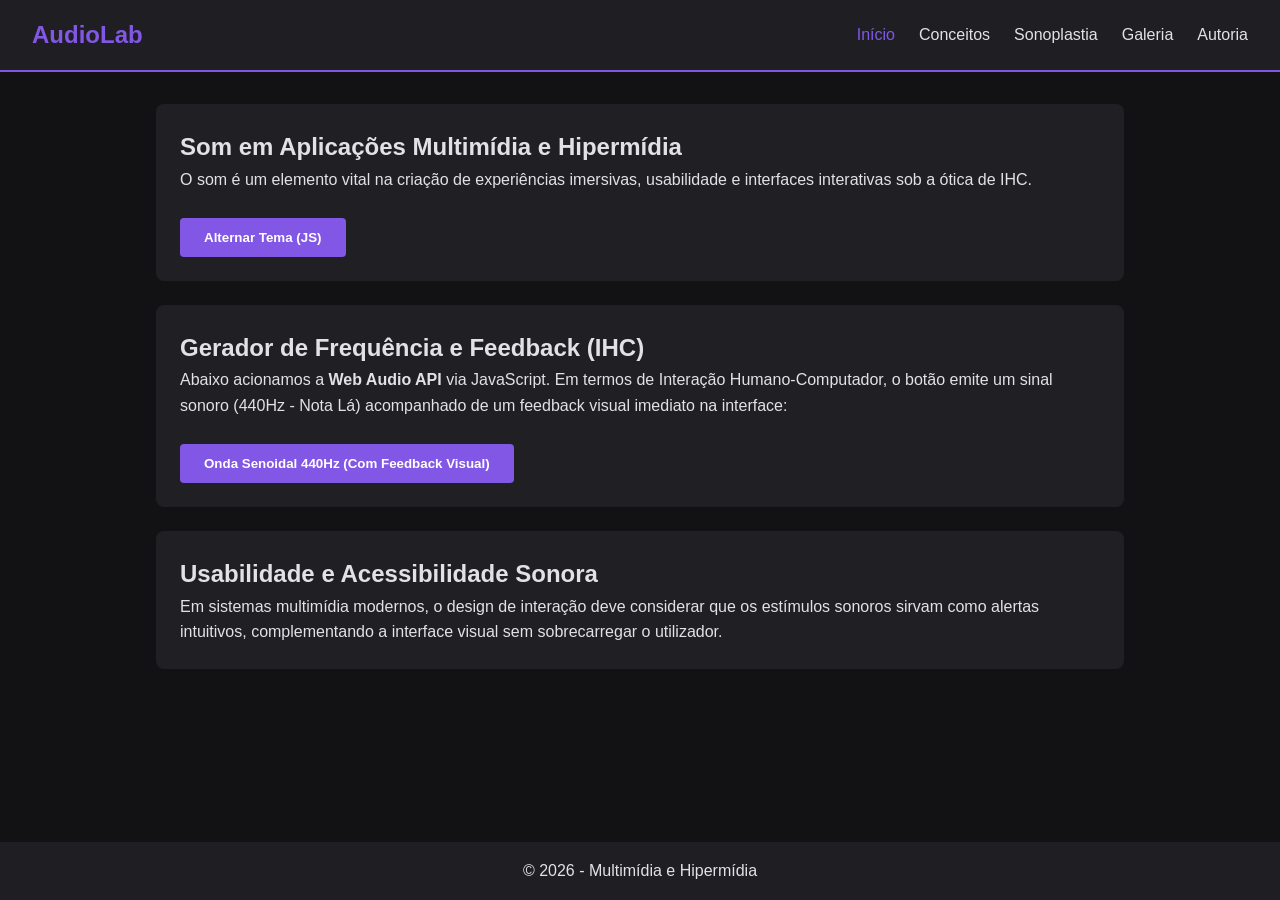
<file: index.html>
<!DOCTYPE html>
<html lang="pt-BR">
<head>
    <meta charset="UTF-8">
    <meta name="viewport" content="width=device-width, initial-scale=1.0">
    <title>Início - Som em Multimídia</title>
    <link rel="stylesheet" href="css/style.css">
</head>
<body>
    <header>
        <div class="logo">AudioLab</div>
        <nav>
            <ul>
                <li><a href="index.html">Início</a></li>
                <li><a href="introducao.html">Conceitos</a></li>
                <li><a href="sonoplastia.html">Sonoplastia</a></li>
                <li><a href="galeria.html">Galeria</a></li>
                <li><a href="autor.html">Autoria</a></li>
            </ul>
        </nav>
    </header>
    <main>
        <section class="card">
            <h1>Som em Aplicações Multimídia e Hipermídia</h1>
            <p>O som é um elemento vital na criação de experiências imersivas, usabilidade e interfaces interativas sob a ótica de IHC.</p>
            <br>
            <button id="btn-theme">Alternar Tema (JS)</button>
        </section>

        <section class="card">
            <h2>Gerador de Frequência e Feedback (IHC)</h2>
            <p>Abaixo acionamos a <strong>Web Audio API</strong> via JavaScript. Em termos de Interação Humano-Computador, o botão emite um sinal sonoro (440Hz - Nota Lá) acompanhado de um feedback visual imediato na interface:</p>
            <br>
            <button id="btn-beep">Onda Senoidal 440Hz (Com Feedback Visual)</button>
        </section>

        <section class="card">
            <h2>Usabilidade e Acessibilidade Sonora</h2>
            <p>Em sistemas multimídia modernos, o design de interação deve considerar que os estímulos sonoros sirvam como alertas intuitivos, complementando a interface visual sem sobrecarregar o utilizador.</p>
        </section>
    </main>
    <footer><p>&copy; 2026 - Multimídia e Hipermídia</p></footer>
    <script src="js/script.js"></script>
</body>
</html>
</file>
<file: css/style.css>
* { margin: 0; padding: 0; box-sizing: border-box; font-family: sans-serif; }
body { background-color: #121214; color: #e1e1e6; line-height: 1.6; display: flex; flex-direction: column; min-height: 100vh; }
header { background-color: #1f1f23; padding: 1rem 2rem; border-bottom: 2px solid #8257e5; display: flex; justify-content: space-between; align-items: center; }
.logo { font-size: 1.5rem; font-weight: bold; color: #8257e5; }
nav ul { display: flex; list-style: none; gap: 1.5rem; }
nav a { color: #e1e1e6; text-decoration: none; font-weight: 500; }
nav a:hover, nav a.active { color: #8257e5; }
main { flex: 1; max-width: 1000px; margin: 2rem auto; padding: 0 1rem; }
.card { background-color: #202024; padding: 1.5rem; border-radius: 8px; margin-bottom: 1.5rem; }
.media-container { margin: 1.5rem 0; text-align: center; }
img, video { max-width: 100%; height: auto; border-radius: 8px; }
audio { width: 100%; margin-top: 0.5rem; }
button { background-color: #8257e5; color: #fff; border: none; padding: 0.75rem 1.5rem; border-radius: 4px; cursor: pointer; font-weight: bold; }
footer { background-color: #1f1f23; text-align: center; padding: 1rem; margin-top: auto; }
</file>
